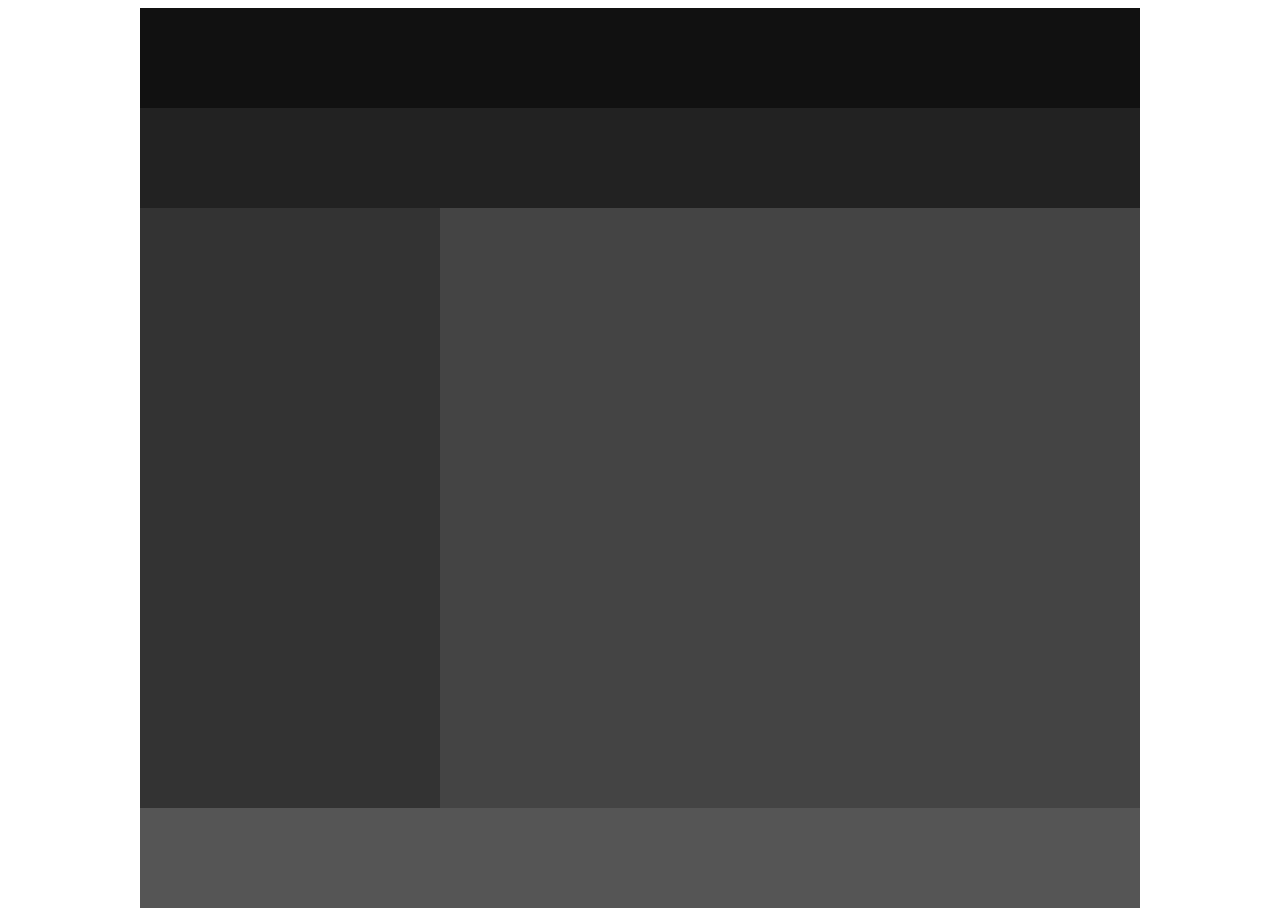
<file: layout1.html>
<!DOCTYPE html>
<html charset="utf-8">
    <head>
        <title>layout1</title>
        <style>
            #wrap {width: 1000px; margin: 0 auto;}
            header {width: 1000px; height: 100px; background: #111;}
            nav {width: 1000px; height: 100px; background: #222;}
            aside {float: left; width: 300px; height: 600px; background: #333;}
            section {float: left; width: 700px; height: 600px; background: #444;}
            footer {clear: both; width: 1000px; height: 100px; background: #555;}            
        </style>

        <body>
            <div id="wrap">
                <header></header>
                <nav></nav>
                <aside></aside>
                <section></section>
                <footer></footer>
            </div>
        </body>
    </head>
</html>
</file>
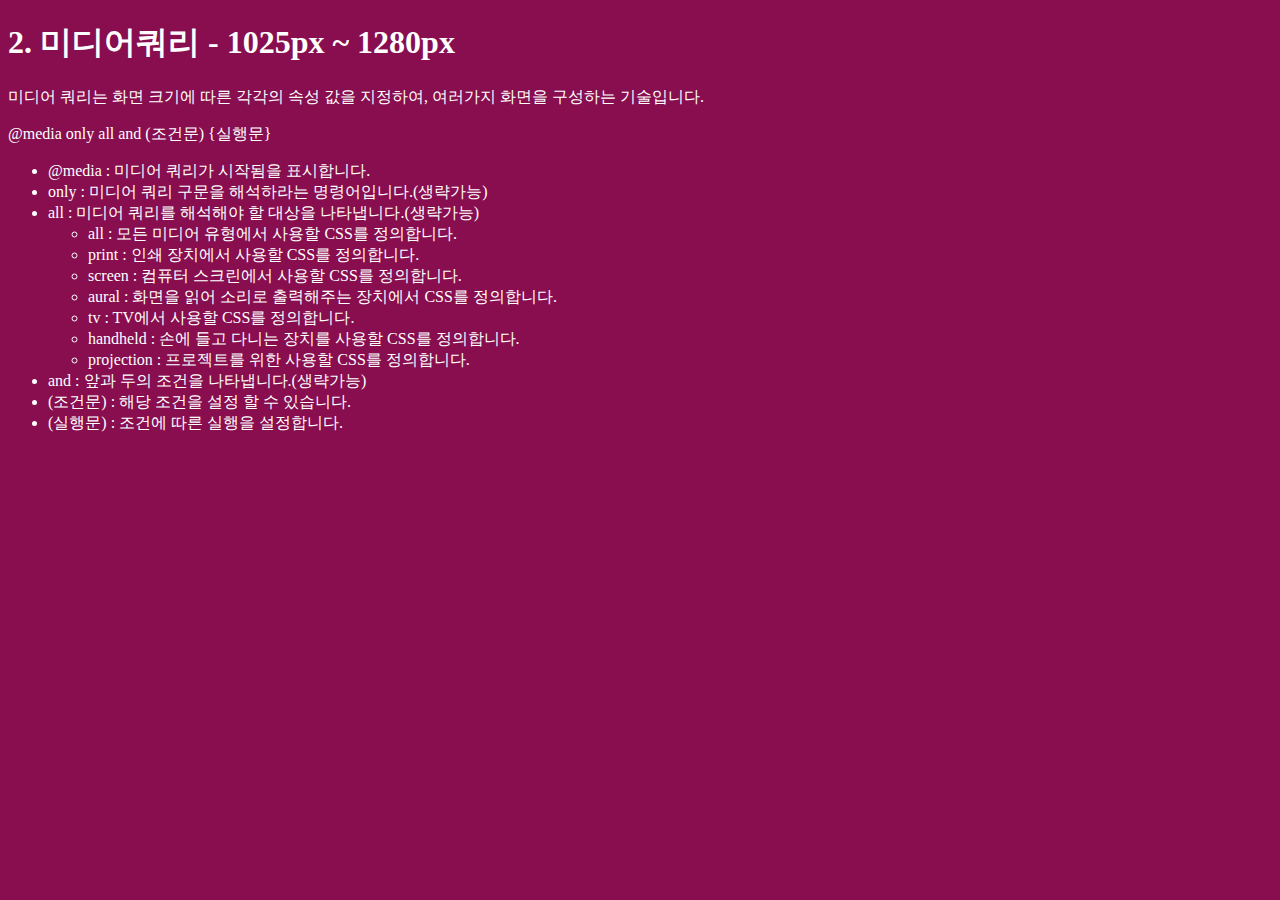
<file: layout2.html>
<!DOCTYPE html>
<html lang="en">
    <meta charset="UTF-8">
    <title>Documnet</title>

    <style>
        body {background: #b71c1c; color: #fff;}
        h1::before {content: '1. ';}
        h1::after {content:  ' - 기본';}
        /* 화면 너비가 0 ~1280px 데스크탑*/
        @media (max-width:1280px) {
            body {background: #880e4f;}
            h1::before {content: '2. ';}
            h1::after {content:  ' - 1025px ~ 1280px';}
        }
        /* 화면 너비가 0~1024px 데스크탑*/
        @media (max-width:1024px) {
            body {background: #4a148c;}
            h1::before {content: '3. ';}
            h1::after {content:  ' - 961px ~ 1024px';}
        }
        /* 화면 너비가 0~960px 노트북*/
        @media (max-width:960px) {
            body {background: #311b92;}
            h1::before {content: '4. ';}
            h1::after {content:  ' - 769px ~ 960px';}
        }
        /* 화면 너비가 0~768px 타블렛*/
        @media (max-width:768px) {
            body {background: #4a148c;}
            h1::before {content: '5. ';}
            h1::after {content:  ' - 577px ~ 768px';}
        }
        /* 화면 너비가 0~576px 모바일*/
        @media (max-width:576px) {
            body {background: #004d40;}
            h1::before {content: '6. ';}
            h1::after {content:  ' - 0x ~ 576';}
        }
    </style>

    <body>
        <h1>미디어쿼리</h1>
        <p>미디어 쿼리는 화면 크기에 따른 각각의 속성 값을 지정하여, 여러가지 화면을 구성하는 기술입니다.</p>
        <p>@media only all and (조건문) {실행문}</p>
        <ul>
            <li>@media : 미디어 쿼리가 시작됨을 표시합니다.</li>
            <li>only : 미디어 쿼리 구문을 해석하라는 명령어입니다.(생략가능)</li>
            <li>all : 미디어 쿼리를 해석해야 할 대상을 나타냅니다.(생략가능)</li>
            <ul>
                <li>all : 모든 미디어 유형에서 사용할 CSS를 정의합니다.</li>
                <li>print : 인쇄 장치에서 사용할 CSS를 정의합니다.</li>
                <li>screen : 컴퓨터 스크린에서 사용할 CSS를 정의합니다.</li>
                <li>aural : 화면을 읽어 소리로 출력해주는 장치에서 CSS를 정의합니다.</li>
                <li>tv : TV에서 사용할 CSS를 정의합니다.</li>
                <li>handheld : 손에 들고 다니는 장치를 사용할 CSS를 정의합니다.</li>
                <li>projection : 프로젝트를 위한 사용할 CSS를 정의합니다.</li>
            </ul>
            <li>and : 앞과 두의 조건을 나타냅니다.(생략가능)</li>
            <li>(조건문) : 해당 조건을 설정 할 수 있습니다.</li>
            <li>(실행문) : 조건에 따른 실행을 설정합니다.</li>
        </ul>
    </body>
</html>
</file>
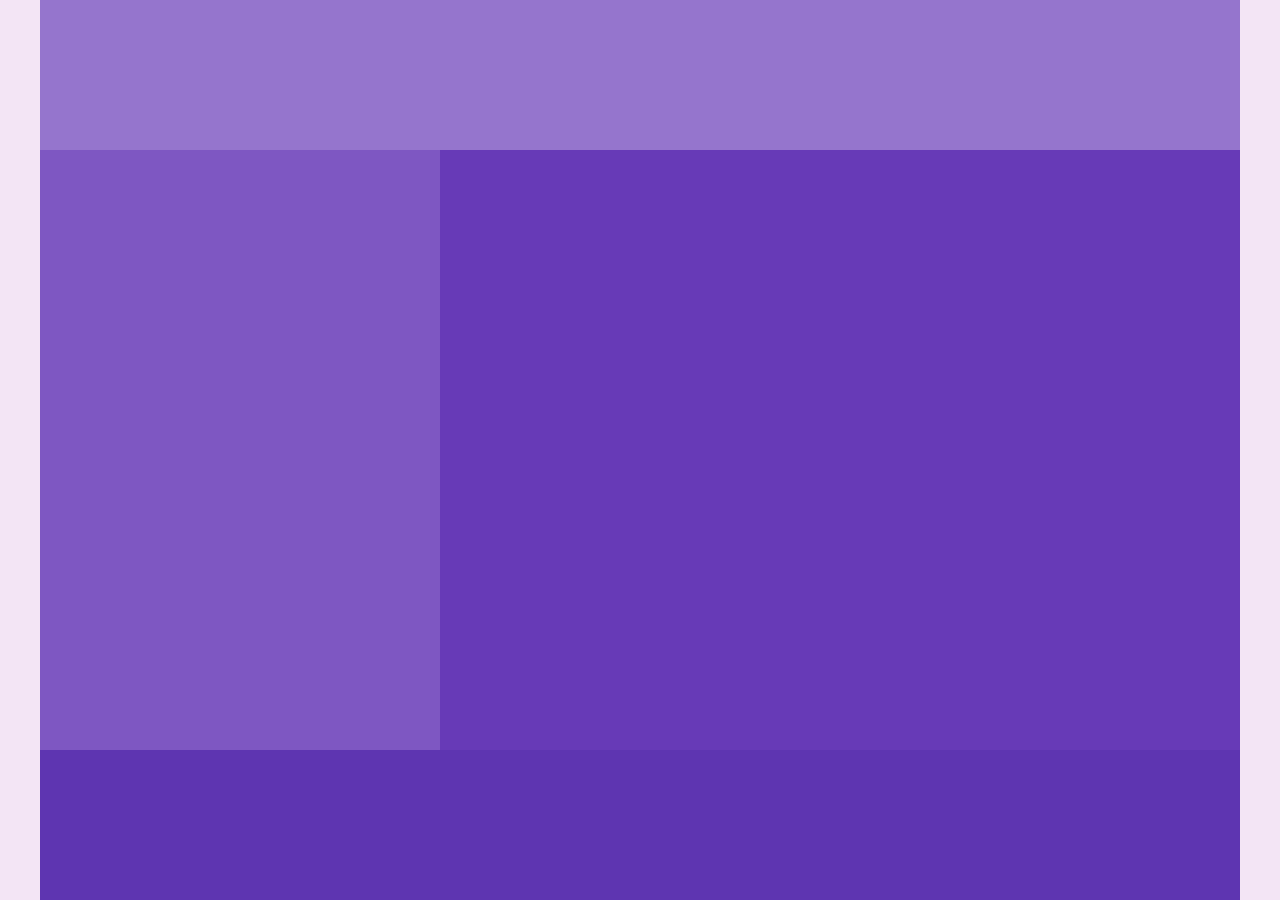
<file: layout3.html>
<!DOCTYPE html>
<html lang="ko">
    <head>
	<meta charset="UTF-8">
	<title>layout3</title>
        <style>
            * {margin: 0; padding: 0;}
            body {background-color: #f3e5f5;}
            #wrap {width: 1200px; height: 800px; margin: 0 auto;}
            header {width: 1200px; height: 150px; background: #9575cd;}
            aside {float: left; width: 400px; height: 600px; background: #7e57c2;}
            section {float: left; width: 800px; height: 600px; background: #673ab7;}
            footer {clear: both; width: 1200px; height: 150px; background: #5e35b1;}

            /* 화면 너비 0 ~ 1200px */
            @media (max-width: 1200px){
                #wrap {width: 95%;}
                header {width: 100%;}
                aside {width: 30%;}
                section {width: 70%;}
                footer {width: 100%;}
            }

            /* 화면 너비 0 ~ 768px */
            @media (max-width: 768px){
                #wrap {width: 100%;}
            }

            /* 화면 너비 0 ~ 480px */
            @media (max-width: 480px){
                #wrap {width: 100%;}
                header {height: 300px;}
                aside {float: none; width: 100%; height: 300px;}
                section {float: none; width: 100%; height: 300px;}
            }
        </style>
    </head>
<body>
	<div id="wrap">
		<header></header>
		<aside></aside>
		<section></section>
		<footer></footer>
	</div>
</body>
</html>
</file>
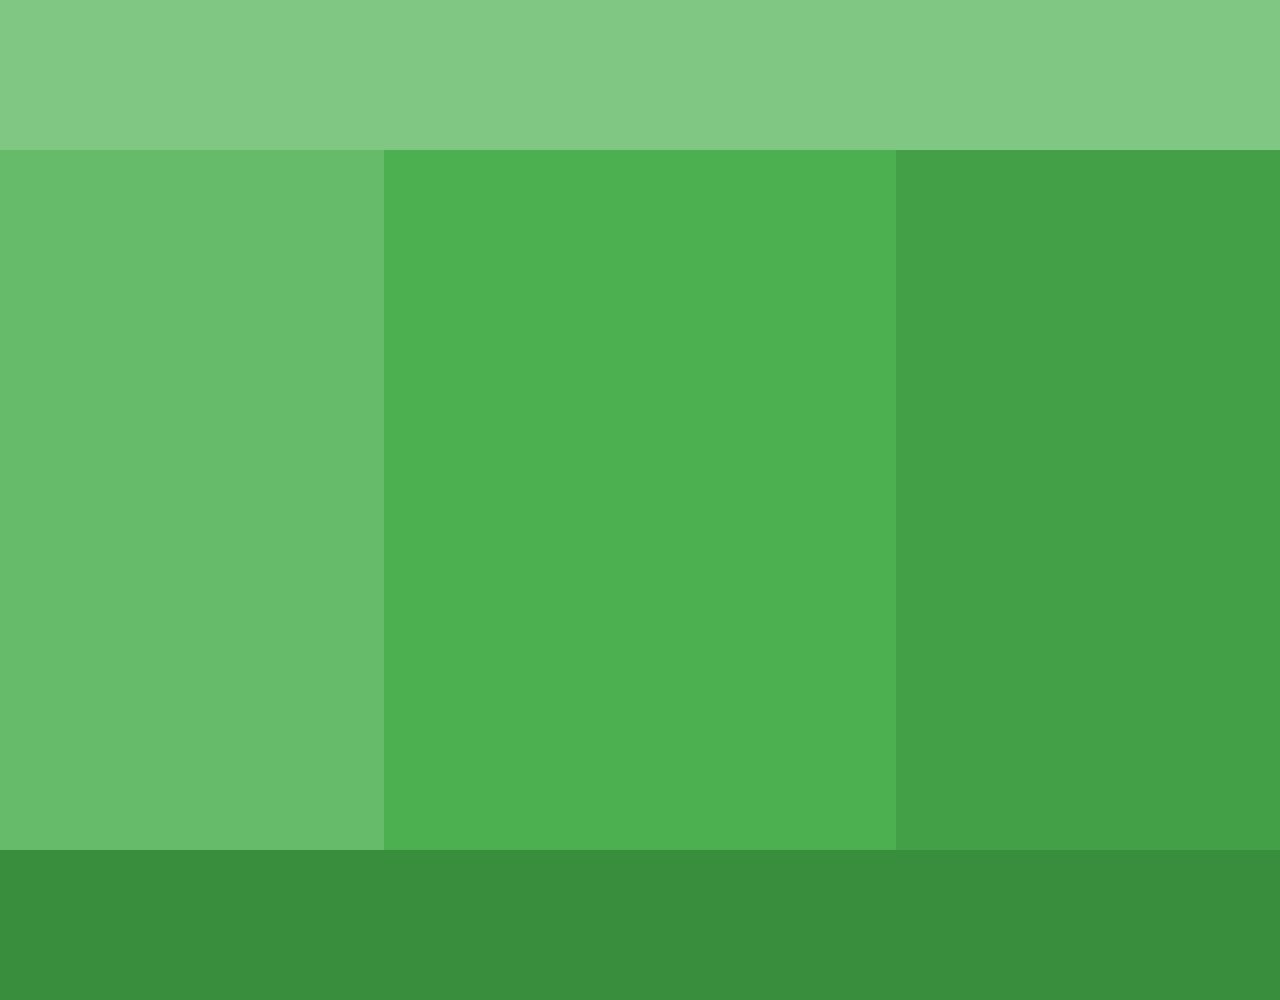
<file: layout4.html>
<!DOCTYPE html>
<html lang="ko">
    <head>
	<meta charset="UTF-8">
	<title>layout4</title>
        <style>
            * {margin: 0; padding: 0;}
            body {background-color: #f3e5f5;}
            #wrap {width: 100%;}
            header {width: 100%; height: 150px; background: #81c784;}
            aside {float: left; width: 30%; height: 700px; background: #66bb6a;}
            section {float: left; width: 40%; height: 700px; background: #4caf50;}
            article {float: left; width: 30%; height: 700px; background: #43a047;}
            footer {clear: both; width: 100%; height: 150px; background: #388e3c;}

             /* 화면 너비 0 ~ 1200px */
             @media (max-width: 1220px){
                aside {width: 40%;}
                section {width: 60%;}
                article {width: 100%; height: 300px;}
            }

            /* 화면 너비 0 ~ 768px */
            @media (max-width: 768px){
                aside {width: 100%; height: 300px;}
                section {width: 100%; height: 300px;}
            }

            /* 화면 너비 0 ~ 480px */
            @media (max-width: 480px){
                header {height: 300px;}
                aside {height: 200px;}
                section {height: 200px;}
            }

        </style>
    </head>
<body>
	<div id="wrap">
		<header></header>
		<aside></aside>
		<section></section>
        <article></article>
		<footer></footer>
	</div>
</body>
</html>
</file>
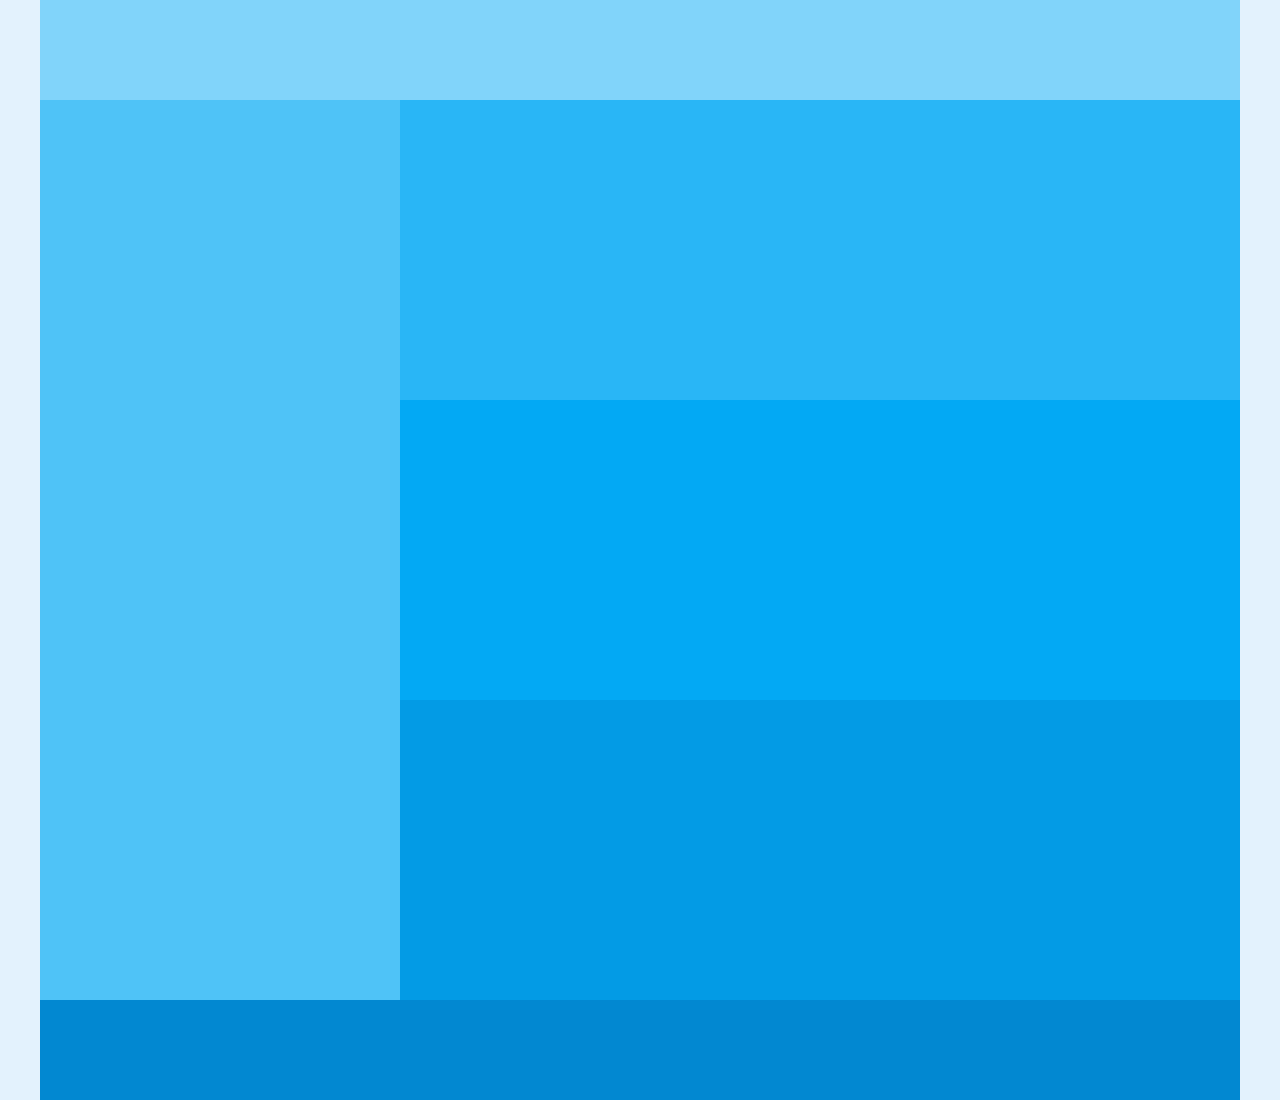
<file: layout5.html>
<!DOCTYPE html>
<html lang="ko">
    <head>
	    <meta charset="UTF-8">
	    <title>layout5</title>
	    <style>
            * {margin: 0; padding: 0;}
            body {background-color: #e3f2fd;}
            #wrap {width: 1200px; margin: 0 auto;}
            .header {width: 100%; height: 100px; background: #81d4fa;}
            .aside {float: left; width: 30%; height: 900px; background: #4fc3f7;}
            .article1 {float: left; width: 70%; height: 300px; background: #29b6f6;}
            .article2 {float: left; width: 70%; height: 300px; background: #03a9f4;}
            .article3 {float: left; width: 70%; height: 300px; background: #039be5;}
            .footer {clear: both; width: 100%; height: 100px; background: #0288d1;}

            /* 화면 너비 0 ~ 1000px */
            @media (max-width: 1240px){
                #wrap {width: 100%;}
                .article1 {height: 300px;}
                .article2 {height: 300px;}
                .article3 {width: 100%;}
            }

            /* 화면 너비 0 ~ 768px */
            @media (max-width: 768px){
                .aside {width: 100%; height: 300px;}
                .article1 {width: 50%;}
                .article2 {width: 50%;}
            }

            /* 화면 너비 0 ~ 480px */
            @media (max-width: 480px){
                .article1 {width: 100%;}
                .article2 {width: 100%;}
            }
	    </style>
    </head>
        <body>
        <div id="wrap">
            <header class="header"></header>
            <aside class="aside"></aside>
            <section class="article1"></section>
            <section class="article2"></section>
            <section class="article3"></section>
            <footer class="footer"></footer>
        </div>
    </body>
</html>
</file>
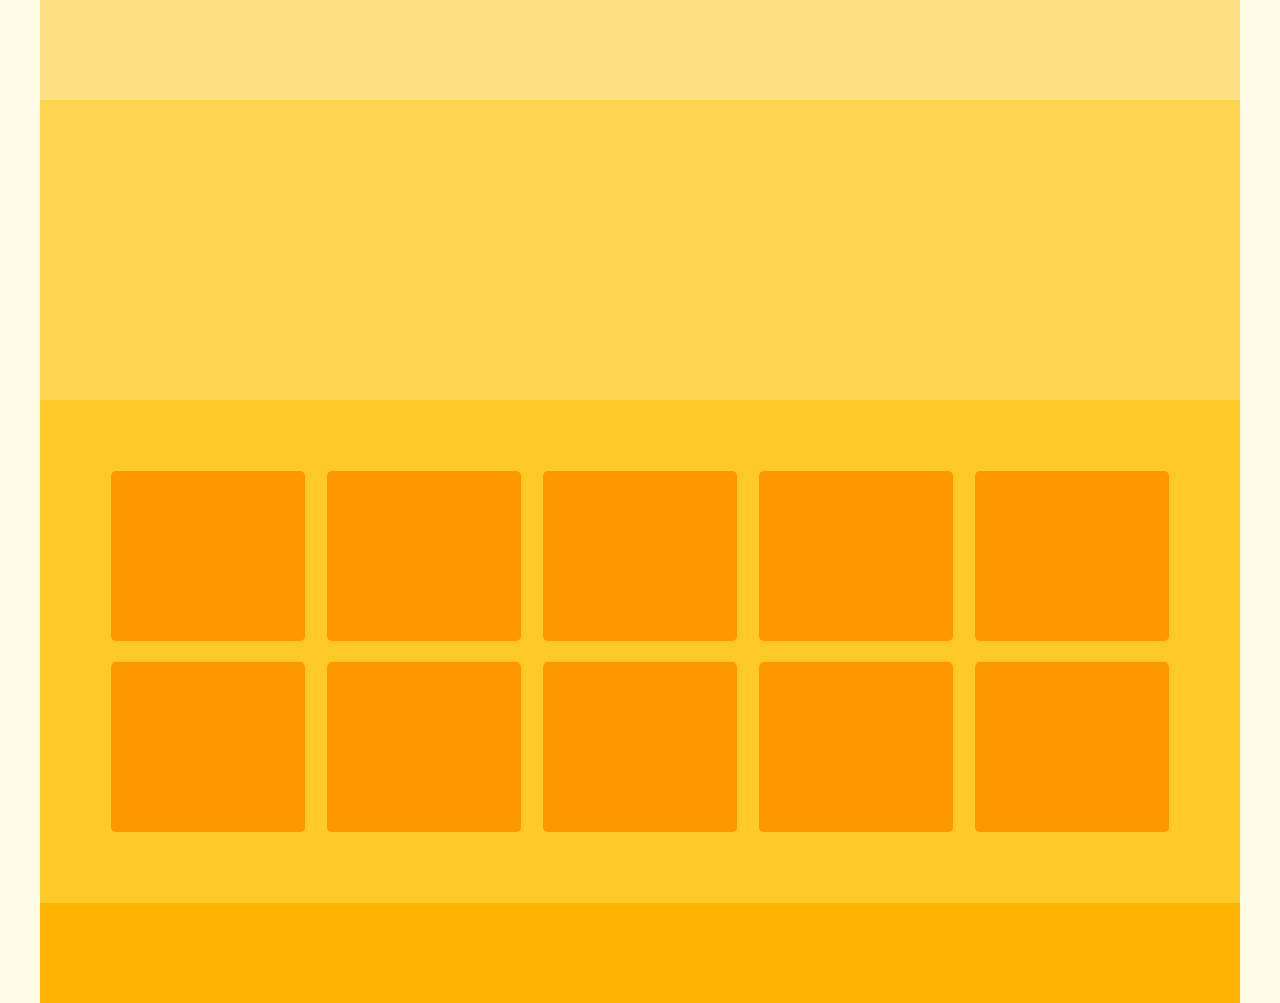
<file: layout6.html>
<!DOCTYPE html>
<html lang="ko">
    <head>
        <meta charset="UTF-8">
        <title>Layout</title>
        <style>
            * {margin: 0; padding: 0;}
            body {background-color: #fffde7;}
            #wrap {width: 1200px; margin: 0 auto;}
            header {width: 100%; height: 100px; background-color: #ffe082;}
            article {width: 100%; height: 300px; background-color: #ffd54f;}
            section {overflow: hidden; padding: 5%; width: 90%; background-color: #ffca28;}
            section > div {width: 18%; margin: 1%; height: 170px; background-color: #ff9800; float: left; border-radius: 5px;}
            footer {width: 100%; height: 100px; background-color: #ffb300;}

            /* 화면 너비 0 ~ 1000px */
            @media (max-width: 1020px){
                #wrap {width: 100%;}
                section > div {width: 23%; }
            }

            /* 화면 너비 0 ~ 768px */
            @media (max-width: 768px){
                section > div {width: 31.333333%; }
            }

            /* 화면 너비 0 ~ 480px */
            @media (max-width: 480px){
                section > div {width: 48%; }
            }
        </style>
    </head>
    <body>
        <div id="wrap">
            <header></header>
            <article></article>
            <section>
                <div></div>
                <div></div>
                <div></div>
                <div></div>
                <div></div>
                <div></div>
                <div></div>
                <div></div>
                <div></div>
                <div></div>
            </section>
            <footer></footer>
        </div>
    </body>
</html>
</file>
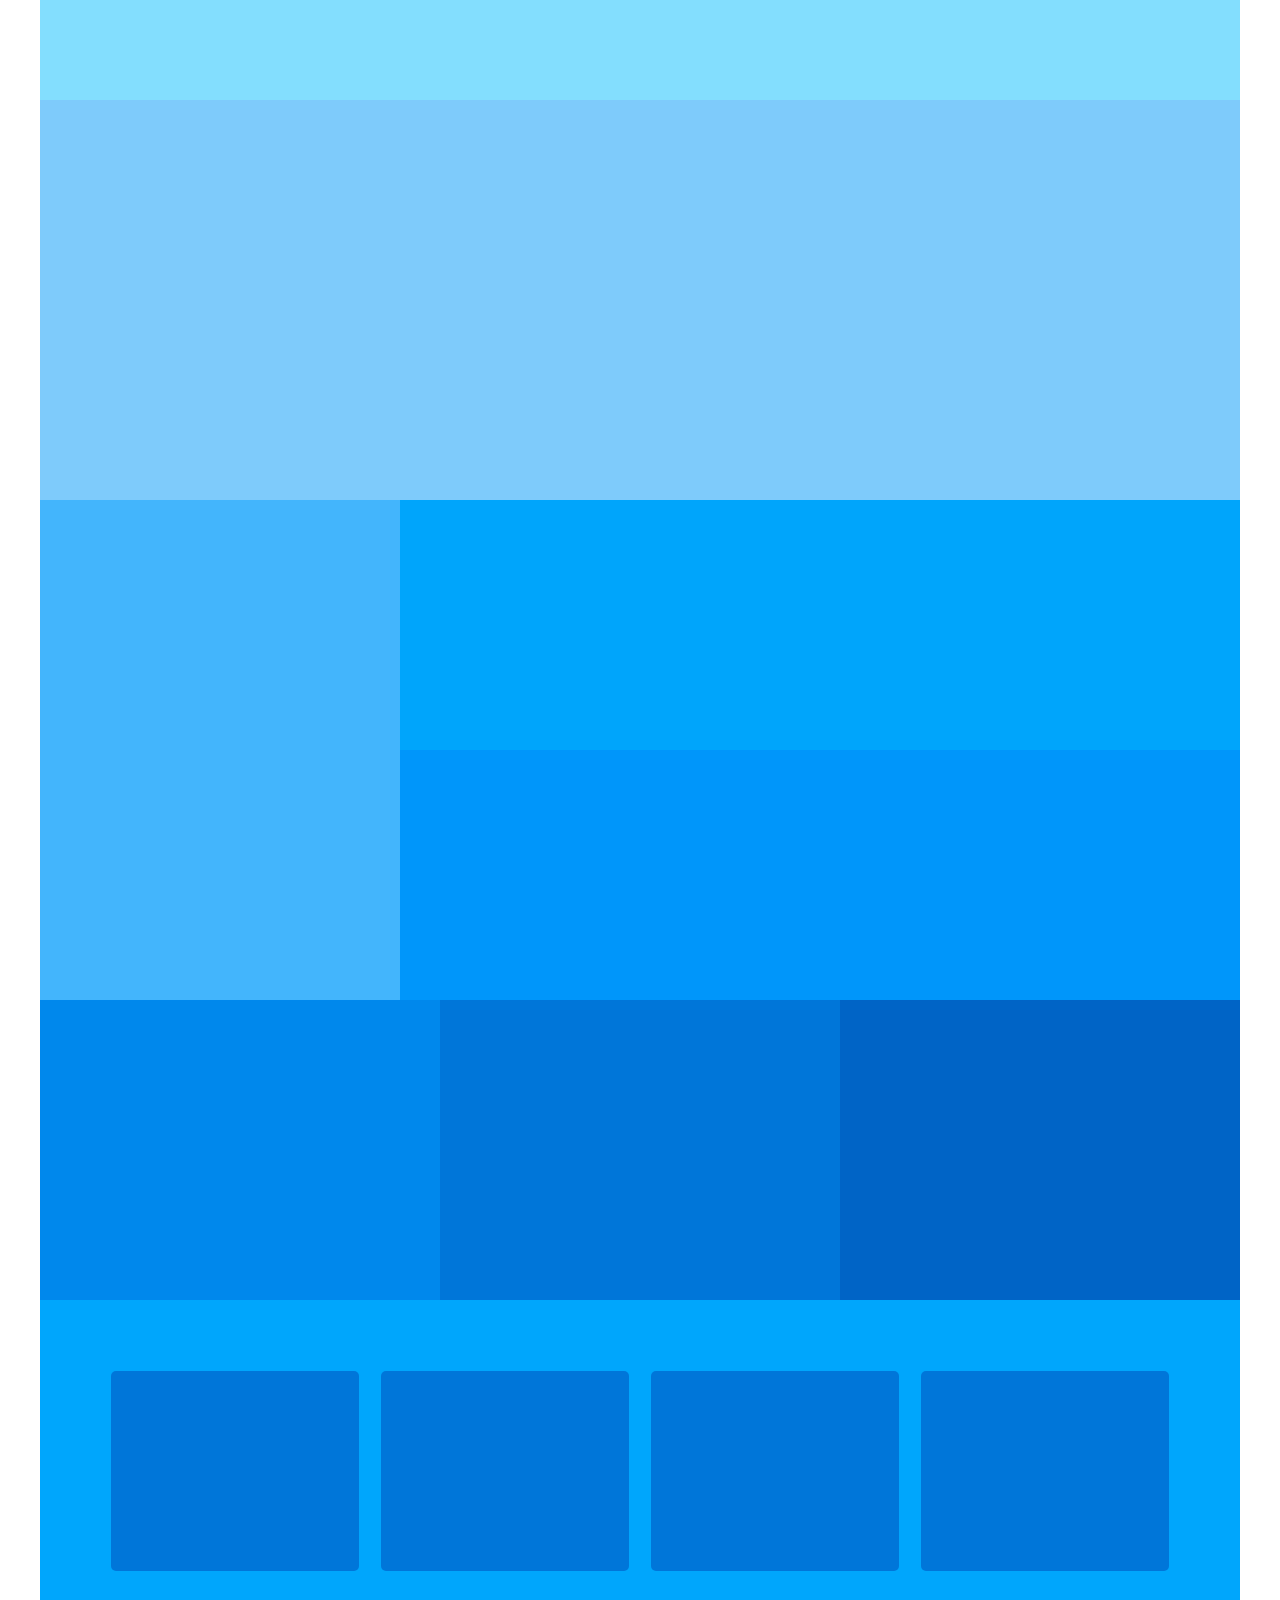
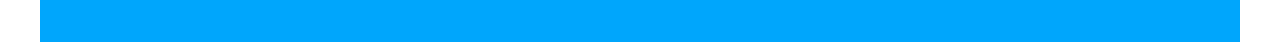
<file: layout7.html>
<!DOCTYPE html>
<html lang="kr">
    <head>
        <meta charset="UTF-8">
        <title>Layout7</title>
        <style>
            * {margin: 0; padding: 0;}
            body {border-color: #e3f2fd;}
            #wrap {width: 1200px; margin: 0 auto;}
            #header {width: 100%; height: 100px; background-color: #83defe;}
            #banner {width: 100%; height: 400px; background-color: #7ecbfb;}

            #content1 {overflow: hidden;}
            #content1 .nav {float: left; width: 30%; height: 500px; background-color: #43b5fc;}
            #content1 .article_right1 {float: left; width: 70%; height: 250px; background-color: #00a5fb;}
            #content1 .article_right2 {float: left; width: 70%; height: 250px; background-color: #0096fa;}

            #content2 {overflow: hidden;}
            #content2 .article_box1 {float: left; width: 33.3333%; height: 300px; background-color: #0088ec;}
            #content2 .article_box2 {float: left; width: 33.3333%; height: 300px; background-color: #0076d9;}
            #content2 .article_box3 {float: left; width: 33.3333%; height: 300px; background-color: #0064c6;}
            
            #content3 {overflow: hidden; padding: 5%; background-color: #00a6fc;}
            #content3 .article_square1 {float: left; width: 23%; height: 200px; margin: 1%; border-radius: 5px; background-color: #0076d9;}
            #content3 .article_square2 {float: left; width: 23%; height: 200px; margin: 1%; border-radius: 5px; background-color: #0076d9;}
            #content3 .article_square3 {float: left; width: 23%; height: 200px; margin: 1%; border-radius: 5px; background-color: #0076d9;}
            #content3 .article_square4 {float: left; width: 23%; height: 200px; margin: 1%; border-radius: 5px; background-color: #0076d9;}
            
            footer {width: 100%; height: 100px; background-color: #43b5fc;}

            /* 화면 너비 0 ~ 1200px */
            @media (max-width: 1240px){
                #wrap {width: 100%;}
                #content2 .article_box1 {width: 50%;}
                #content2 .article_box2 {width: 50%;}
                #content2 .article_box3 {display:none}
                
                #content3 .article_square1 {width: 31.333%;}
                #content3 .article_square2 {width: 31.333%;}
                #content3 .article_square3 {width: 31.333%;}
                #content3 .article_square4 {display: none;}
            }
            
            /* 화면 너비 0 ~ 768px */
            @media (max-width: 768px){
                #content2 .article_box1 {width: 100%;}
                #content2 .article_box2 {width: 100%;}
            }
            
            /* 화면 너비 0 ~ 480px */
            @media (max-width: 480px){
                #content1 .nav {width: 100%; height: 200px;}
                #content1 .article_right1 {width: 100%; height: 200px;}
                #content1 .article_right2 {width: 100%; height: 200px;}
                
                #content3 .article_square1 {width: 98%; border-radius: 5px;}
                #content3 .article_square2 {width: 98%; border-radius: 5px;}
                #content3 .article_square3 {width: 98%; border-radius: 5px;}
            }
        </style>
    </head>
    <body>
        <div id="wrap">
            <header id="header"></header>
            <section id="banner"></section>
            <section id="content1">
                <nav class="nav"></nav>
                <article class="article_right1"></article>
                <article class="article_right2"></article>
            </section>
            <section id="content2">
                <article class="article_box1"></article>
                <article class="article_box2"></article>
                <article class="article_box3"></article>
            </section>
            <section id="content3">
                <article class="article_square1"></article>
                <article class="article_square2"></article>
                <article class="article_square3"></article>
                <article class="article_square4"></article>
            </section>
        </div>
    </body>
</html>
</file>
